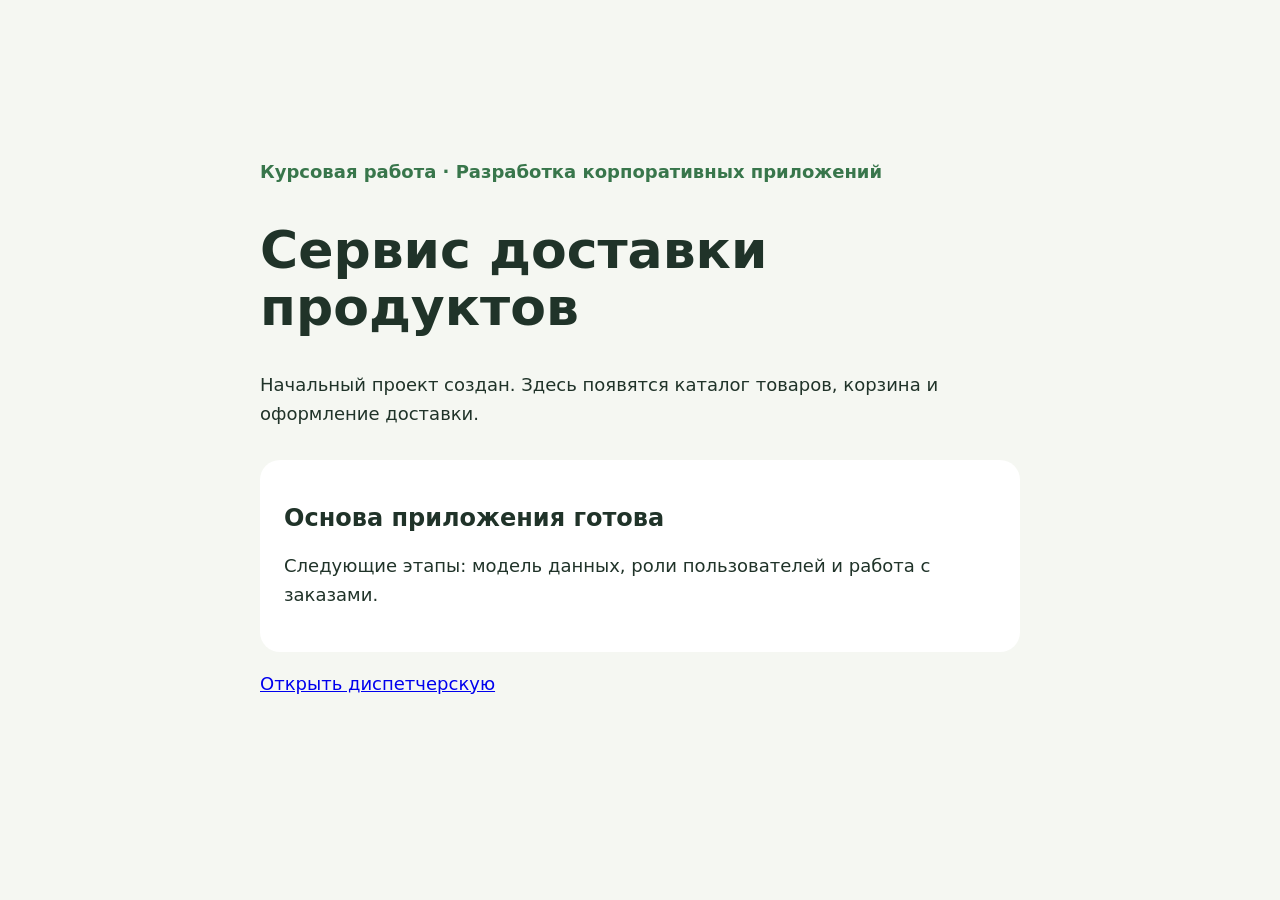
<file: src/main/resources/static/index.html>
<!DOCTYPE html>
<html lang="ru">
<head>
  <meta charset="UTF-8">
  <meta name="viewport" content="width=device-width, initial-scale=1">
  <title>Сервис доставки продуктов</title>
  <style>
    body { margin: 0; font-family: system-ui, sans-serif; background: #f5f7f2; color: #203329; }
    main { max-width: 760px; margin: 12vh auto; padding: 32px; }
    .label { color: #38764b; font-weight: 600; }
    h1 { font-size: clamp(32px, 6vw, 52px); line-height: 1.1; }
    p { font-size: 18px; line-height: 1.6; }
    .card { background: white; border-radius: 20px; padding: 24px; margin-top: 32px; }
  </style>
</head>
<body>
  <main>
    <p class="label">Курсовая работа · Разработка корпоративных приложений</p>
    <h1>Сервис доставки продуктов</h1>
    <p>Начальный проект создан. Здесь появятся каталог товаров, корзина и оформление доставки.</p>
    <section class="card">
      <h2>Основа приложения готова</h2>
      <p>Следующие этапы: модель данных, роли пользователей и работа с заказами.</p>
    </section>
      <p><a href="/orders">Открыть диспетчерскую</a></p></main>
</body>
</html>
</file>
